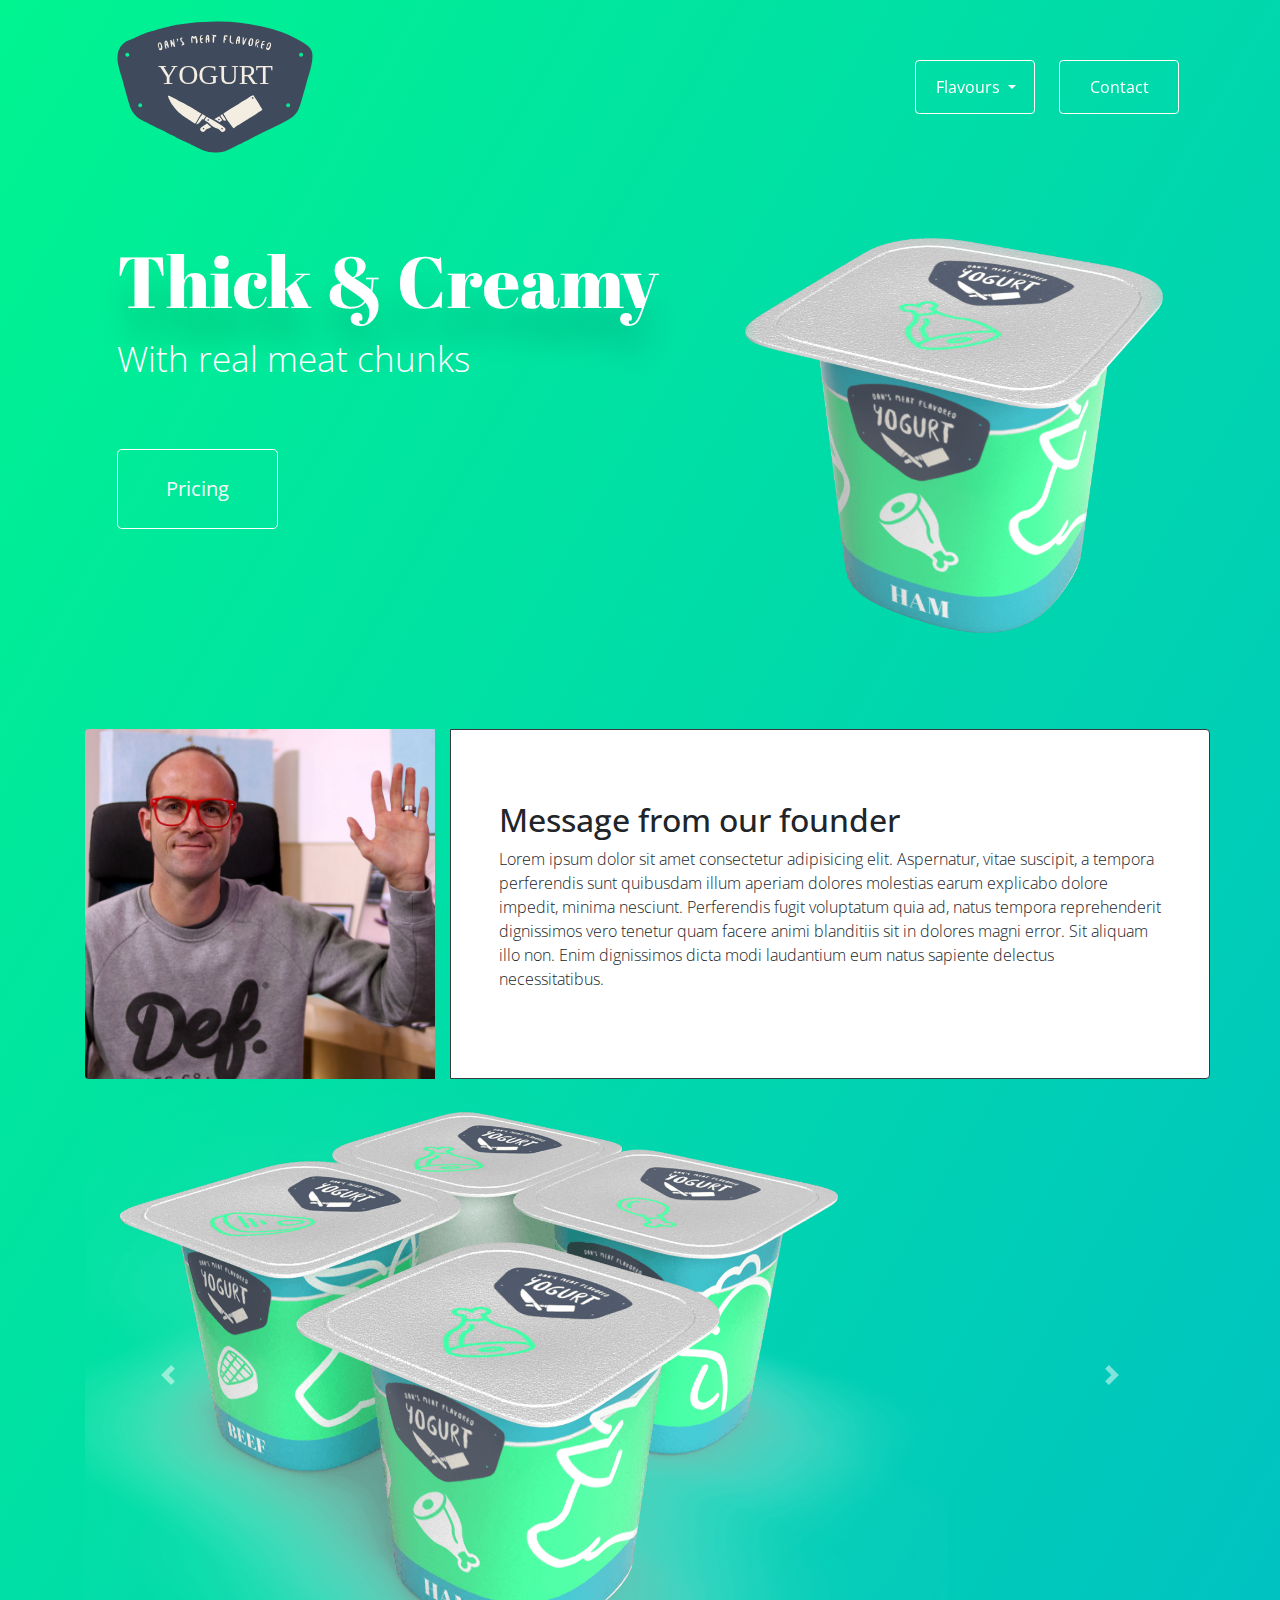
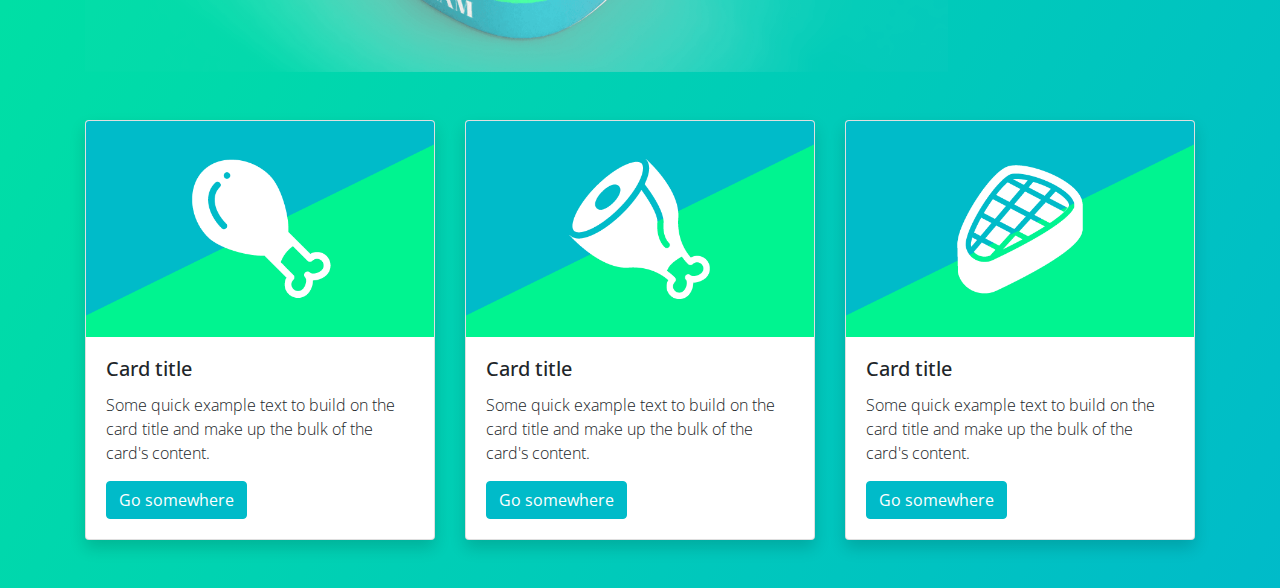
<file: index.html>
<!DOCTYPE html>
<html lang="en">

<head>
  <meta charset="UTF-8">
  <meta name="viewport" content="width=device-width, initial-scale=1.0, shrink-to-fit=no">
  <meta http-equiv="X-UA-Compatible" content="ie=edge">
  <title>Yogrut Website</title>

  <!-- This is the Bootstrap CSS -->
  <link href="https://fonts.googleapis.com/css?family=Abril+Fatface|Open+Sans:300,700&display=swap" rel="stylesheet">
  <link rel="stylesheet" href="https://stackpath.bootstrapcdn.com/bootstrap/4.3.1/css/bootstrap.min.css"
    integrity="sha384-ggOyR0iXCbMQv3Xipma34MD+dH/1fQ784/j6cY/iJTQUOhcWr7x9JvoRxT2MZw1T" crossorigin="anonymous">
  <link rel="stylesheet" href="style.css">


</head>

<body>
  <div class="container">
    <!-- Navigation -->
    <nav class="navbar navbar-expand-lg navbar-light sticky-top">

      <!-- Just an image -->
      <nav class="navbar navbar-light">
        <a class="navbar-brand" href="index.html">
          <img src="images/logo-dans-meat-yogurt.svg" alt="Ahmed yogrut company logo">
        </a>
      </nav>

      <button class="navbar-toggler" type="button" data-toggle="collapse" data-target="#navbarSupportedContent"
        aria-controls="navbarSupportedContent" aria-expanded="false" aria-label="Toggle navigation">
        <span class="navbar-toggler-icon"></span>
      </button>

      <div class="collapse navbar-collapse" id="navbarSupportedContent">
        <ul class="navbar-nav ml-auto float-right">
          
          <!-- Dropdown Button -->

          <li class="btn btn-outline-light nav-item dropdown mr-4" style="width: 120px;">
            <a class="nav-link dropdown-toggle text-white" href="#" id="navbarDropdown" role="button" data-toggle="dropdown"
              aria-haspopup="true" aria-expanded="false">
              Flavours
            </a>
            <div class="dropdown-menu" aria-labelledby="navbarDropdown">
              <a class="dropdown-item" href="#">Ham</a>
              <a class="dropdown-item" href="#">Beef</a>
              <a class="dropdown-item" href="#">Chicken</a>
              <a class="dropdown-item" href="#">Fish</a>
            </div>
          </li>

          <!-- Normal Button -->

          <li class="btn btn-outline-light nav-item text-white" style="width: 120px;">
            <a class="nav-link text-white" href="#">Contact <span class="sr-only">(current)</span></a>
          </li>
      
          
  
        </ul>
      </div>
    </nav>


    <!-- Jumbotron -->

    <div class="jumbotron">
      <div class="row">
        <div class="col-12 col-md-7 text-center text-md-left">
          <h1 class="display-3 text-white drop-shadow">Thick & Creamy</h1>
          <p class="lead">With real meat chunks</p>

          <a class="btn btn-outline-light btn-lg mt-5 px-5 py-4 mb-5 mb-md-0" href="#" role="button">Pricing</a>
        </div>
        <div class="col-12 col-md-5">
          <img src="images/hero1.png" alt="Dan`s Meat Yorut" class="img-fluid">
        </div>
      </div>
    </div>

    <!-- Founders Message -->

    <div class="row">
      <div class="col-12 col-md-4">
        <img src="images/headshot-dan.jpg" class="img-fluid border rounded-left border-lg border-0" alt="Daniel Walter Scott - Meat Yogrut Founder">
      </div>
      <div class="col-12 col-md-8 bg-white p-5 d-flex align-items-center border border-dark border-lg rounded-right">
        <section>
          <h2>Message from our founder</h2>
          <p>Lorem ipsum dolor sit amet consectetur adipisicing elit. Aspernatur, vitae suscipit, a tempora perferendis sunt quibusdam illum aperiam dolores molestias earum explicabo dolore impedit, minima nesciunt. Perferendis fugit voluptatum quia ad, natus tempora reprehenderit dignissimos vero tenetur quam facere animi blanditiis sit in dolores magni error. Sit aliquam illo non. Enim dignissimos dicta modi laudantium eum natus sapiente delectus necessitatibus.</p>
        </section>
      </div>
    </div>

    <!-- Carousel -->

    <div id="carouselExampleControls" class="carousel carousel-fade slide d-sm-none d-md-block" data-ride="carousel">
      <div class="carousel-inner">
        <div class="carousel-item active" data-interval="1500">
          <img src="images/yogurt-1.png" class="d-block w-100" alt="...">
        </div>
        <div class="carousel-item" data-interval="500">
          <img src="images/yogurt-2.png" class="d-block w-100" alt="...">
        </div>
        <div class="carousel-item" data-interval="500">
          <img src="images/yogurt-3.png" class="d-block w-100" alt="...">
        </div>
      </div>
      <a class="carousel-control-prev" href="#carouselExampleControls" role="button" data-slide="prev">
        <span class="carousel-control-prev-icon" aria-hidden="true"></span>
        <span class="sr-only">Previous</span>
      </a>
      <a class="carousel-control-next" href="#carouselExampleControls" role="button" data-slide="next">
        <span class="carousel-control-next-icon" aria-hidden="true"></span>
        <span class="sr-only">Next</span>
      </a>
    </div>


    <!-- Cards -->

    <div class="card-deck my-5">
      <div class="card shadow" style="width: 18rem;">
        <img src="images/product1.png" class="card-img-top" alt="...">
        <div class="card-body">
          <h5 class="card-title">Card title</h5>
          <p class="card-text">Some quick example text to build on the card title and make up the bulk of the card's
            content.</p>
          <a href="#" class="btn btn-primary stretched-link">Go somewhere</a>
        </div>
      </div>
      <div class="card shadow" style="width: 18rem;">
        <img src="images/product2.png" class="card-img-top" alt="...">
        <div class="card-body">
          <h5 class="card-title">Card title</h5>
          <p class="card-text">Some quick example text to build on the card title and make up the bulk of the card's
            content.</p>
          <a href="#" class="btn btn-primary stretched-link">Go somewhere</a>
        </div>
      </div>
      <div class="card shadow" style="width: 18rem;">
        <img src="images/product3.png" class="card-img-top" alt="...">
        <div class="card-body">
          <h5 class="card-title">Card title</h5>
          <p class="card-text">Some quick example text to build on the card title and make up the bulk of the card's
            content.</p>
          <a href="#" class="btn btn-primary stretched-link">Go somewhere</a>
        </div>
      </div>
    </div>





  </div>





  <!-- This is the Bootstrap JS -->
  <script src="https://code.jquery.com/jquery-3.3.1.slim.min.js"
    integrity="sha384-q8i/X+965DzO0rT7abK41JStQIAqVgRVzpbzo5smXKp4YfRvH+8abtTE1Pi6jizo"
    crossorigin="anonymous"></script>
  <script src="https://cdnjs.cloudflare.com/ajax/libs/popper.js/1.14.7/umd/popper.min.js"
    integrity="sha384-UO2eT0CpHqdSJQ6hJty5KVphtPhzWj9WO1clHTMGa3JDZwrnQq4sF86dIHNDz0W1"
    crossorigin="anonymous"></script>
  <script src="https://stackpath.bootstrapcdn.com/bootstrap/4.3.1/js/bootstrap.min.js"
    integrity="sha384-JjSmVgyd0p3pXB1rRibZUAYoIIy6OrQ6VrjIEaFf/nJGzIxFDsf4x0xIM+B07jRM"
    crossorigin="anonymous"></script>

</body>

</html>
</file>
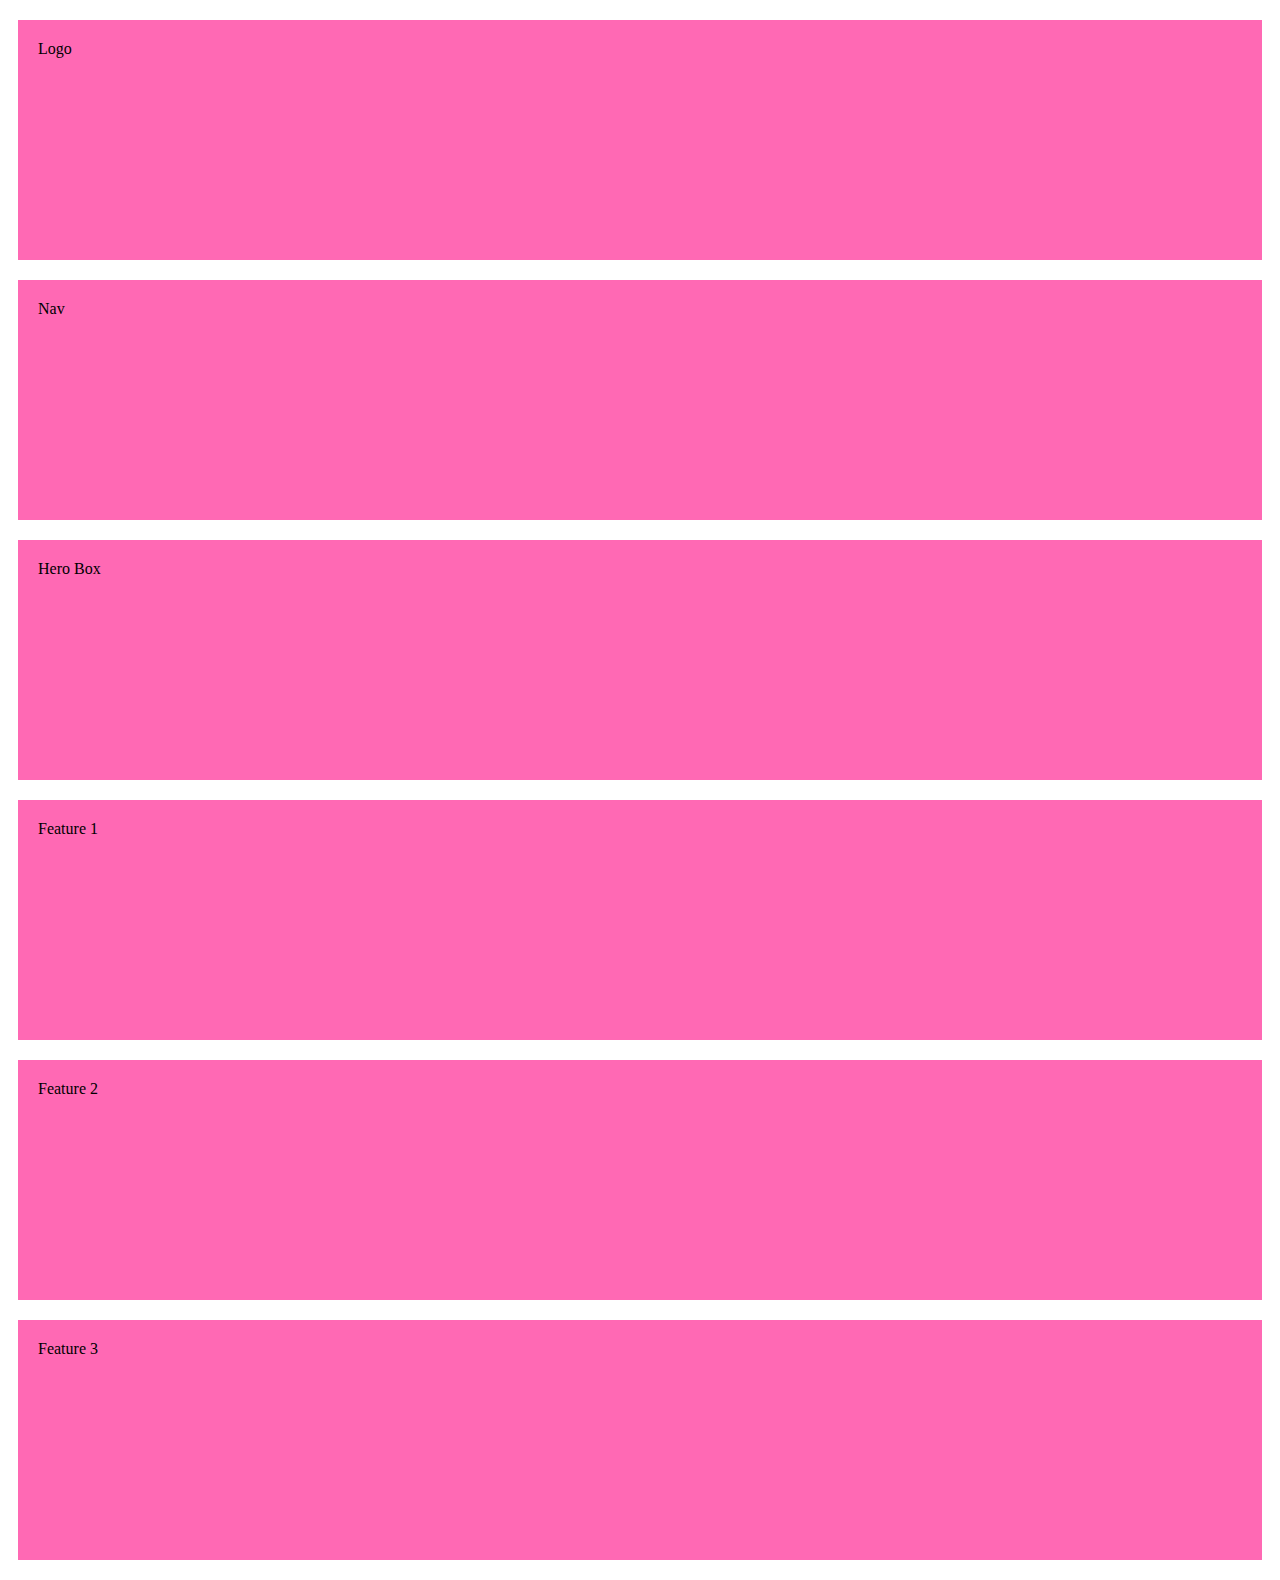
<file: layou-a.html>
<!DOCTYPE html>
<html lang="en">
<head>
    <meta charset="UTF-8">
    <meta http-equiv="X-UA-Compatible" content="IE=edge">
    <meta name="viewport" content="width=device-width, initial-scale=1.0">
    <title>Document</title>
    <link rel="stylesheet" href="https://cdn.jsdelivr.net/npm/bootstrap@4.6.1/dist/css/bootstrap.min.css"
    integrity="sha384-zCbKRCUGaJDkqS1kPbPd7TveP5iyJE0EjAuZQTgFLD2ylzuqKfdKlfG/eSrtxUkn" crossorigin="anonymous">
    <style>
        .mybox {
            background-color: hotpink;
            min-height: 200px;
            margin: 20px 10px;
            padding: 20px;
        }
    </style>
</head>
<body>

    <div class="container">
        <div class="row">
            <div class="col">
                <div class="mybox">Logo</div>
            </div>
            <div class="col">
                <div class="mybox">Nav</div>
            </div>
        </div>

        <div class="row">
            <div class="col">
                <div class="mybox">Hero Box</div>
            </div>
        </div>

        <div class="row">
            <div class="col">
                <div class="mybox">Feature 1</div>
            </div>
            <div class="col">
                <div class="mybox">Feature 2</div>
            </div>
            <div class="col">
                <div class="mybox">Feature 3</div>
            </div>
        </div>

    </div>
    
</body>
</html>
</file>
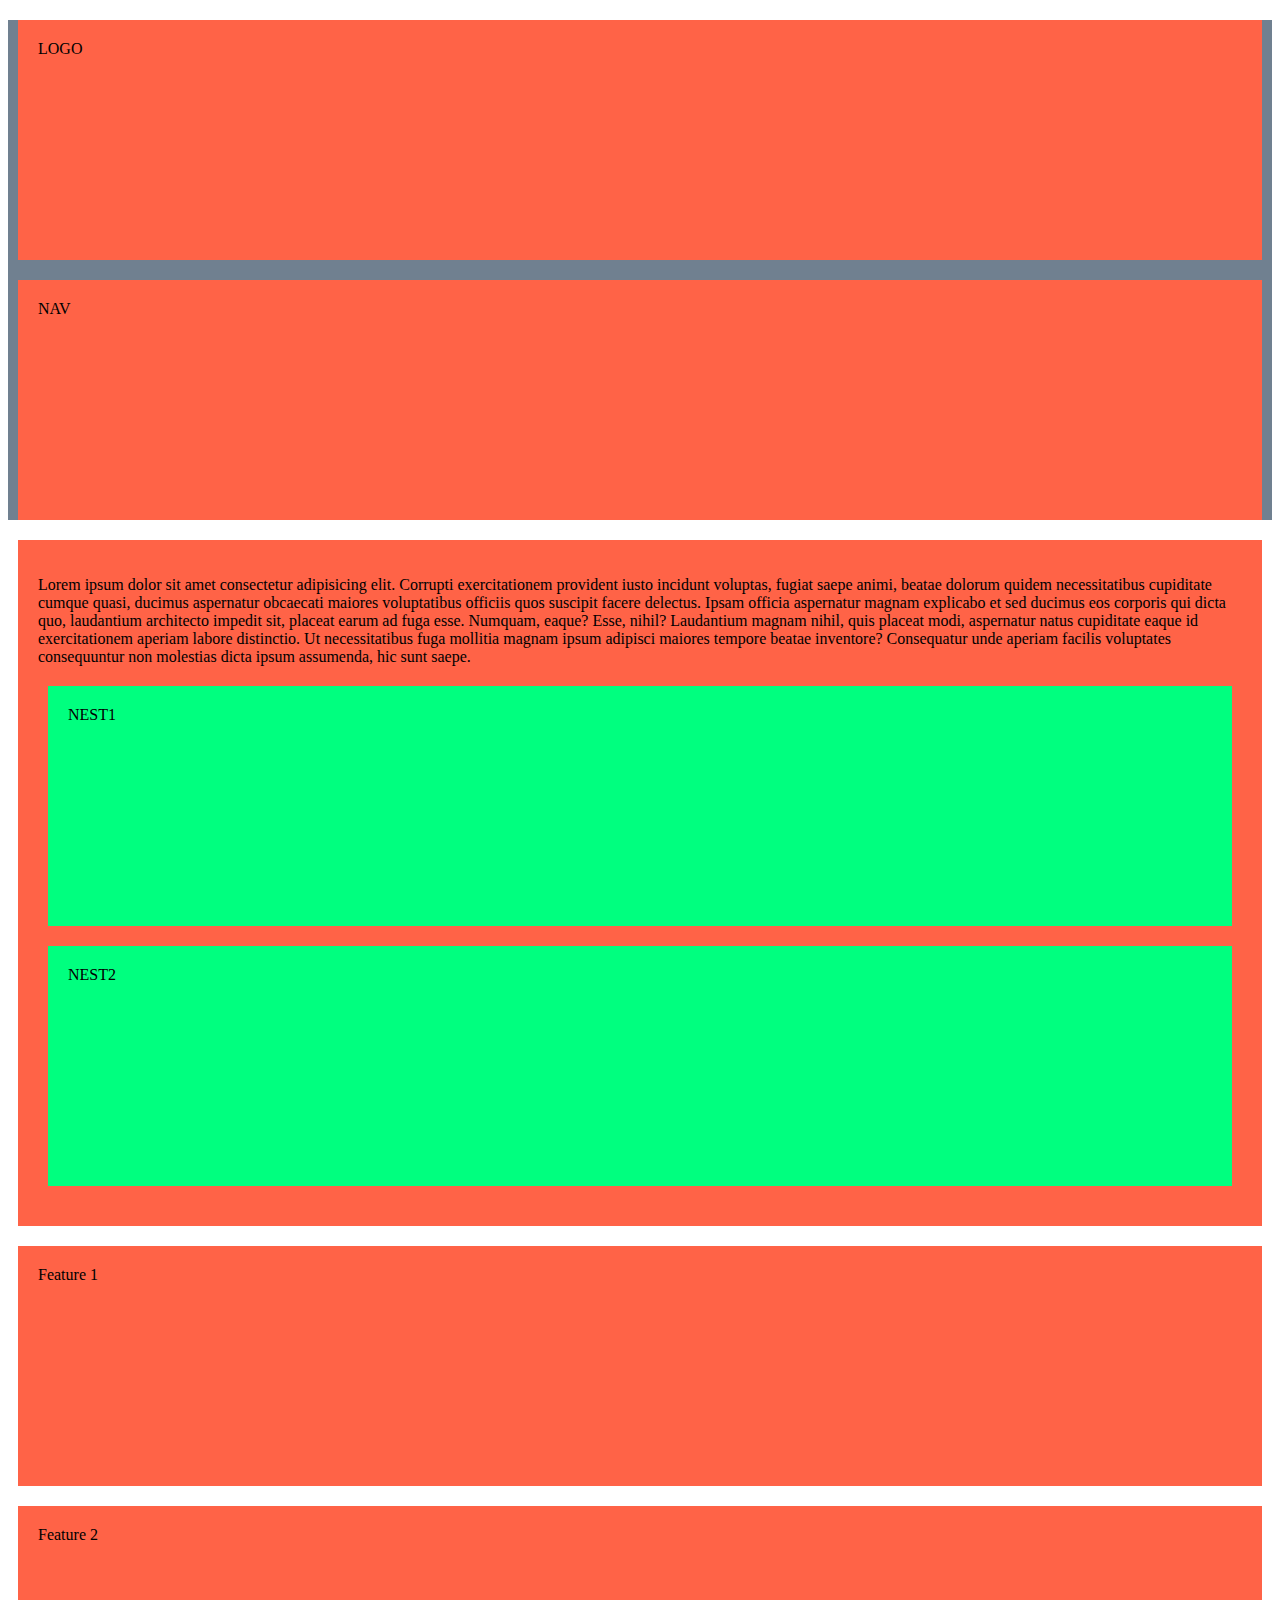
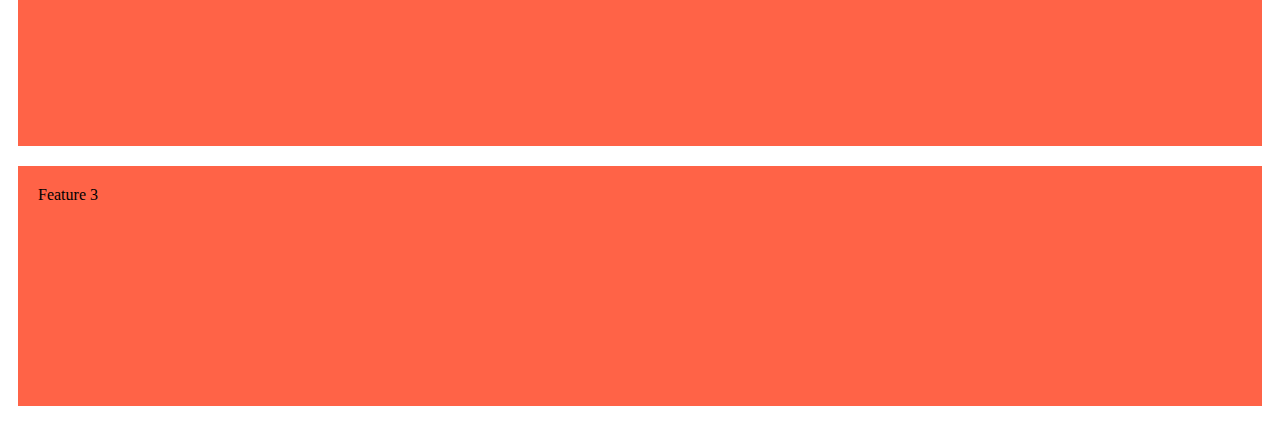
<file: layout-b.html>
<!DOCTYPE html>
<html lang="en">
<head>
    <meta charset="UTF-8">
    <meta http-equiv="X-UA-Compatible" content="IE=edge">
    <meta name="viewport" content="width=device-width, initial-scale=1.0">
    <title>Document</title>
    <link rel="stylesheet" href="https://cdn.jsdelivr.net/npm/bootstrap@4.6.1/dist/css/bootstrap.min.css"
    integrity="sha384-zCbKRCUGaJDkqS1kPbPd7TveP5iyJE0EjAuZQTgFLD2ylzuqKfdKlfG/eSrtxUkn" crossorigin="anonymous">
    <style>
        .mybox1 {
            background-color: tomato;
            min-height: 200px;
            margin: 20px 10px;
            padding: 20px;
        }

        .mybox2 {
            background-color: springgreen;
            min-height: 200px;
            margin: 20px 10px;
            padding: 20px;
        }

        .bg1 {
            background-color: slategray;
        }
    </style>
</head>
<body>
    <header class="container-fluid bg1">
        <div class="container">
            <div class="row">
                <div class="col-4">
                    <div class="mybox1">LOGO</div>
                </div>
                <nav class="col">
                    <div class="mybox1">NAV</div>
                </nav>
            </div>
        </div>
    </header>
 
    <div class="container">
        <div class="row">
            <div class="col">
                <div class="mybox1">
                    <p>Lorem ipsum dolor sit amet consectetur adipisicing elit. Corrupti exercitationem provident iusto incidunt voluptas, fugiat saepe animi, beatae dolorum quidem necessitatibus cupiditate cumque quasi, ducimus aspernatur obcaecati maiores voluptatibus officiis quos suscipit facere delectus. Ipsam officia aspernatur magnam explicabo et sed ducimus eos corporis qui dicta quo, laudantium architecto impedit sit, placeat earum ad fuga esse. Numquam, eaque? Esse, nihil? Laudantium magnam nihil, quis placeat modi, aspernatur natus cupiditate eaque id exercitationem aperiam labore distinctio. Ut necessitatibus fuga mollitia magnam ipsum adipisci maiores tempore beatae inventore? Consequatur unde aperiam facilis voluptates consequuntur non molestias dicta ipsum assumenda, hic sunt saepe.</p>
                    <div class="row">
                        <div class="col mybox2 mx-4">NEST1</div>
                        <div class="col mybox2 mx-4">NEST2</div>
                    </div>
                </div>
            </div>
        </div>
    
        <div class="row mb-5">
            <div class="col">
                <div class="mybox1">Feature 1</div>
            </div>
            <div class="col">
                <div class="mybox1">Feature 2</div>
            </div>
            <div class="col">
                <div class="mybox1">Feature 3</div>
            </div>
        </div>
    
    </div>

   
    
</body>
</html>
</file>
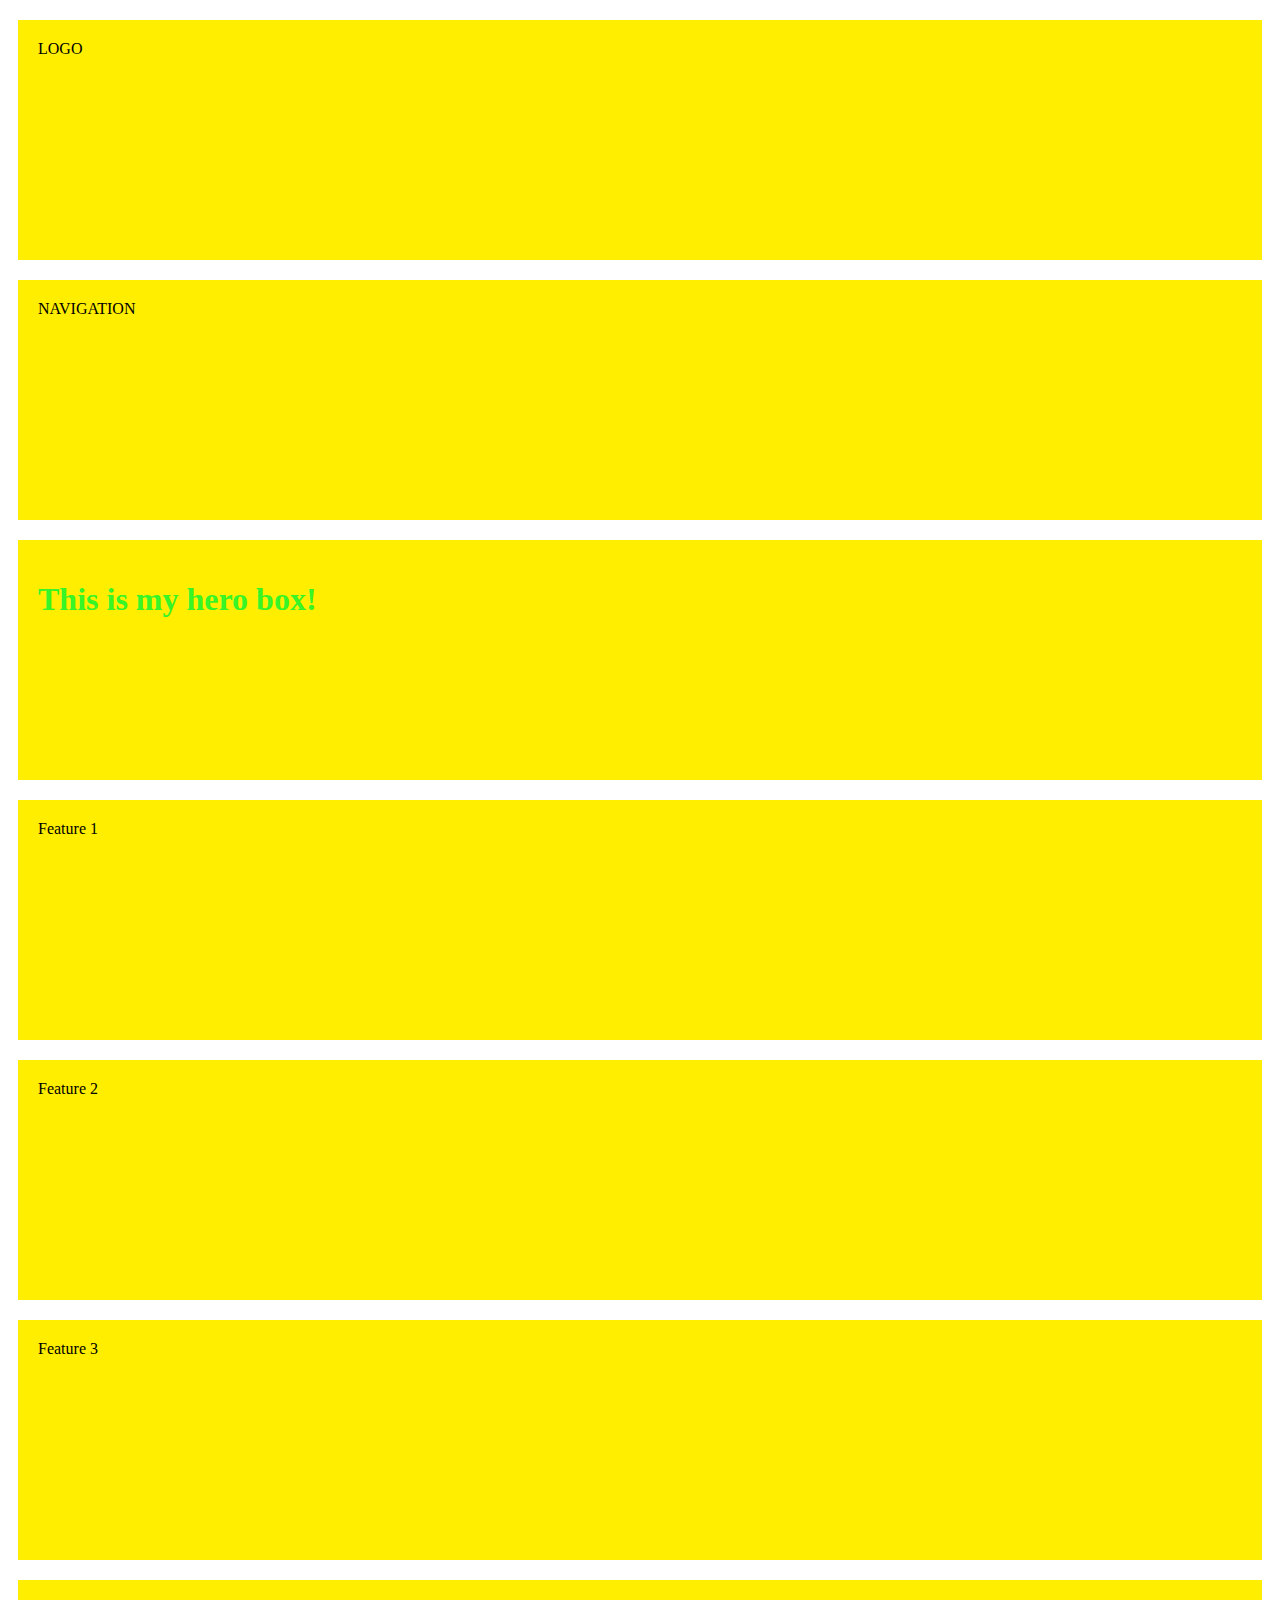
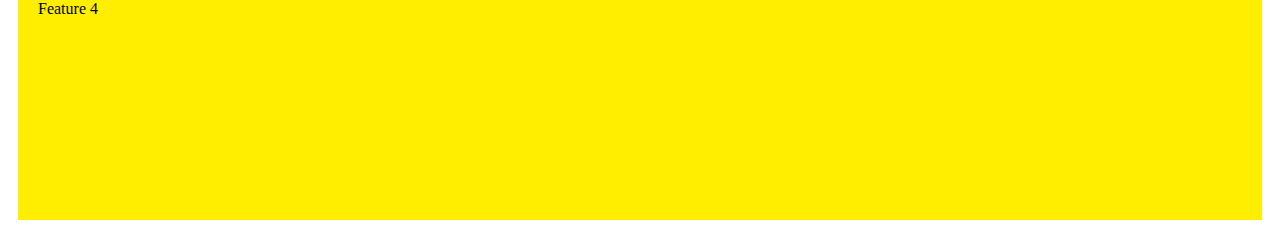
<file: layout-c.html>
<!DOCTYPE html>
<html lang="en">

<head>
    <meta charset="UTF-8">
    <meta http-equiv="X-UA-Compatible" content="IE=edge">
    <meta name="viewport" content="width=device-width, initial-scale=1.0">
    <title>Document</title>
    <link rel="stylesheet" href="https://cdn.jsdelivr.net/npm/bootstrap@4.6.1/dist/css/bootstrap.min.css"
        integrity="sha384-zCbKRCUGaJDkqS1kPbPd7TveP5iyJE0EjAuZQTgFLD2ylzuqKfdKlfG/eSrtxUkn" crossorigin="anonymous">
    <link rel="stylesheet" href="layout-c.css">
</head>

<body>
    
    <div class="container">
        <header class="row">
            <div class="col-12 col-md-6">
                <div class="mybox1">LOGO</div>
            </div>
            <div class="col">
                <div class="mybox1">NAVIGATION</div>
            </div>
        </header>

        <main class="row">
            <div class="col">
                <div class="mybox1"><h1>This is my hero box!</h1></div>
            </div>
        </main>

        <div class="row">
            <div class="col-12 col-md-4 col-lg-3">
                <div class="mybox1">Feature 1</div>
            </div>
            <div class="col-12 col-md-4 col-lg-3">
                <div class="mybox1">Feature 2</div>
            </div>
            <div class="col-12 col-md-4 col-lg-3">
                <div class="mybox1">Feature 3</div>
            </div>
            <div class="col-12 col-md-4 col-lg-3 d-md-none d-lg-block">
                <div class="mybox1">Feature 4</div>
            </div>
        </div>
    </div>
</body>

</html>
</file>
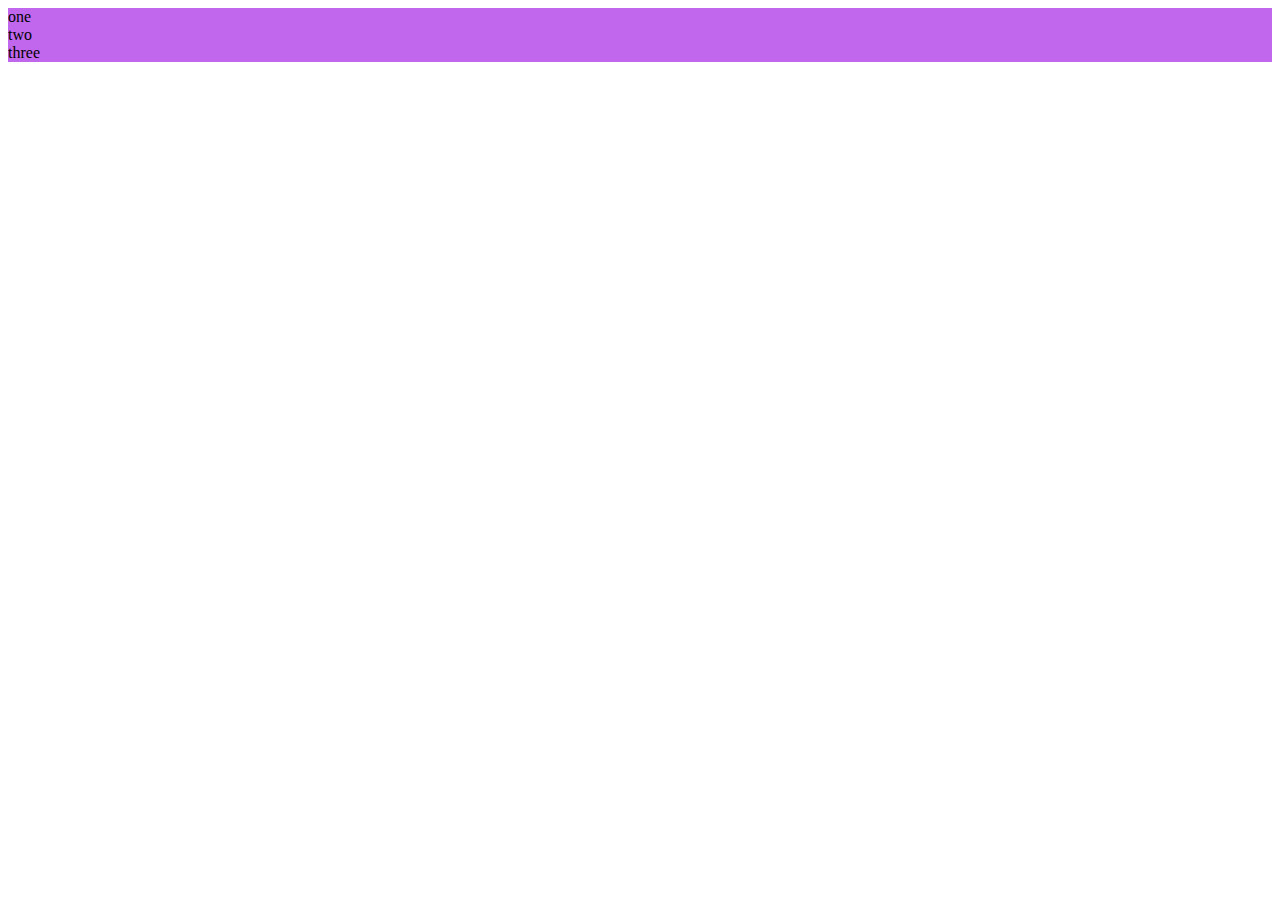
<file: overview-layout.html>
<!DOCTYPE html>
<html lang="en">
<head>
    <meta charset="UTF-8">
    <meta http-equiv="X-UA-Compatible" content="IE=edge">
    <meta name="viewport" content="width=device-width, initial-scale=1.0 , shrink-to-fit=no">
    <title>Document</title>
    <link rel="stylesheet" href="https://cdn.jsdelivr.net/npm/bootstrap@4.6.1/dist/css/bootstrap.min.css" integrity="sha384-zCbKRCUGaJDkqS1kPbPd7TveP5iyJE0EjAuZQTgFLD2ylzuqKfdKlfG/eSrtxUkn" crossorigin="anonymous">
    <style>
        .container {
            background-color: rgb(193, 103, 238);
        }
    </style>
</head>
<body>
    <div class="container">
        <div class="row">
            <div class="col-lg-10 col-sm-10 ">one</div>
            <div class="col-lg-1 col-sm-1 ">two</div>
            <div class="col-lg-1 col-sm-1 ">three</div>
        </div>
    </div>
</body>
</html>
</file>
<file: style.css>
body {
    font-family: 'Open Sans', sans-serif;
    font-weight: 300;
    background-image: linear-gradient(to bottom right, #00F490,   #00BBC9);
}

h1 {
    font-family: 'Abril Fatface', cursive;
    font-size: 4.375rem;
}

.card {
    display: flex;
    justify-content: center;
}

.jumbotron {
    background-color: rgba(255, 168, 53, 0);
}

.lead {
    color: white;
    font-size: 2.2rem;
}

.drop-shadow {
    text-shadow: 0rem 2rem 2rem rgba(0, 0, 0, 0.158);
}

.btn-outline-light {
    border-color: white;
}

.btn-outline-light:hover {
    background-color: rgba(255, 255, 255, 0.212);
}

.btn-primary , .btn-primary:hover {
    background-color: #00BBC9;
    border-color: #00BBC9;
}
</file>
<file: layout-c.css>
/* // Extra small devices (portrait phones, less than 576px)
// No media query for `xs` since this is the default in Bootstrap */

.mybox1 {
    background-color: rgb(255, 238, 0);
    min-height: 200px;
    margin: 20px 10px;
    padding: 20px;
}

h1 {
    color: rgb(255, 0, 0);
}

/* // Small devices (landscape phones, 576px and up) */
@media (min-width: 576px) { 
    h1 {
        color:blue;
    }
 }

/* // Medium devices (tablets, 768px and up) */
@media (min-width: 768px) { h1 {
    color: rgb(224, 65, 245);
} }

/* // Large devices (desktops, 992px and up) */
@media (min-width: 992px) { h1 {
    color: rgb(55, 245, 38);
} }

/* // Extra large devices (large desktops, 1200px and up) */
@media (min-width: 1200px) { ... }
</file>
